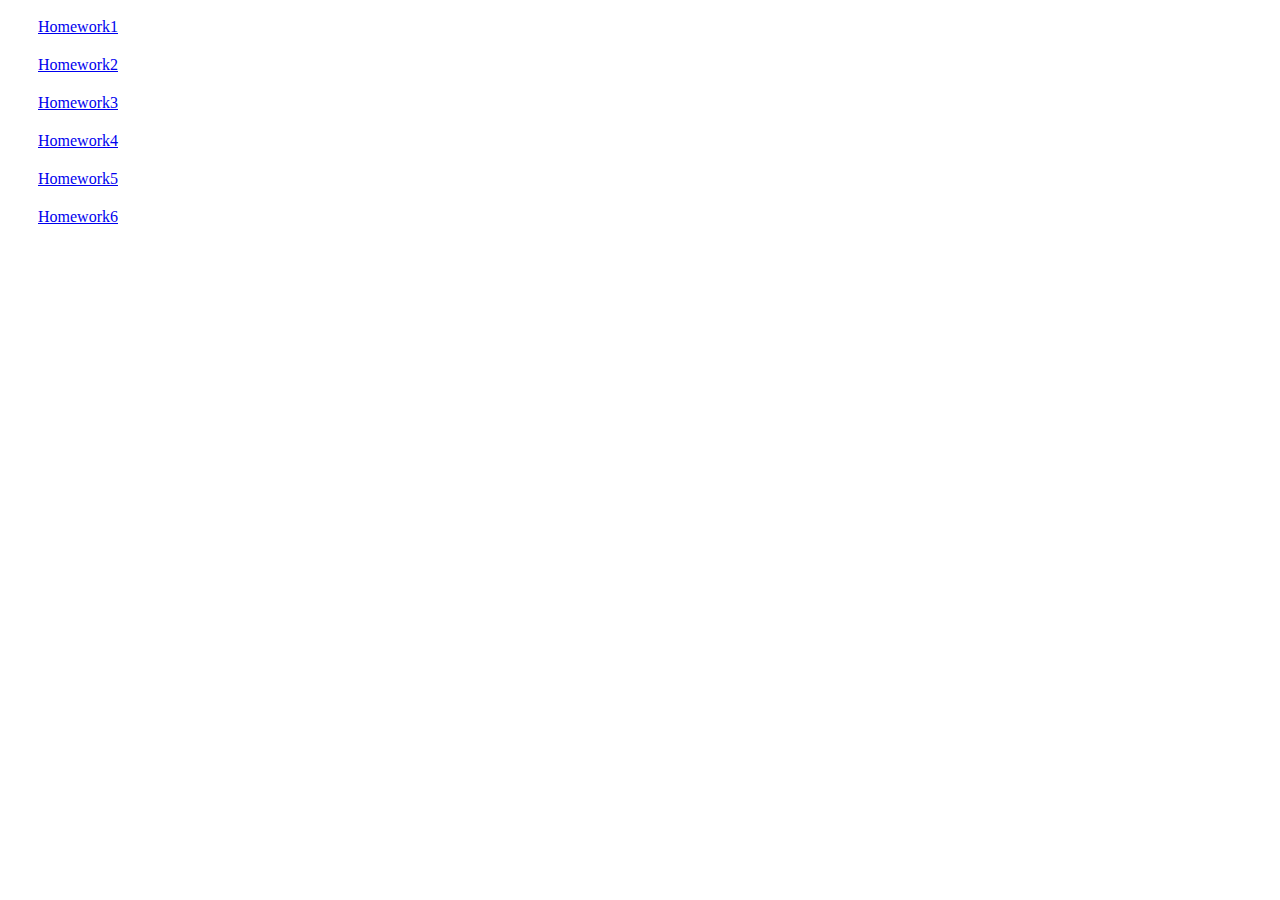
<file: index.html>
<!DOCTYPE html>
<html lang="en">

<head>
    <meta charset="UTF-8">
    <meta name="viewport" content="width=device-width, initial-scale=1.0">
    <title>My Homework</title>
    <style>
        .links {
            display: flex;
            flex-direction: column;
        }

        .links > a {
            margin: 10px 30px;
        }
    </style>
</head>

<body>
	<div class='links'>
    		<a href="./HW_1_21.08.23/index.html">Homework1</a>
    		<a href="./HW_2_24.08.23/index.html">Homework2</a>
    		<a href="./HW_3_28.08.23/index.html">Homework3</a>
    		<a href="./HW_4_31.08.23/index.html">Homework4</a>
    		<a href="./HW_5_04.09.23/index.html">Homework5</a>
    		<a href="./HW_6_07.09.23/index.html">Homework6</a>
	</div>
</body>
</html>
</file>
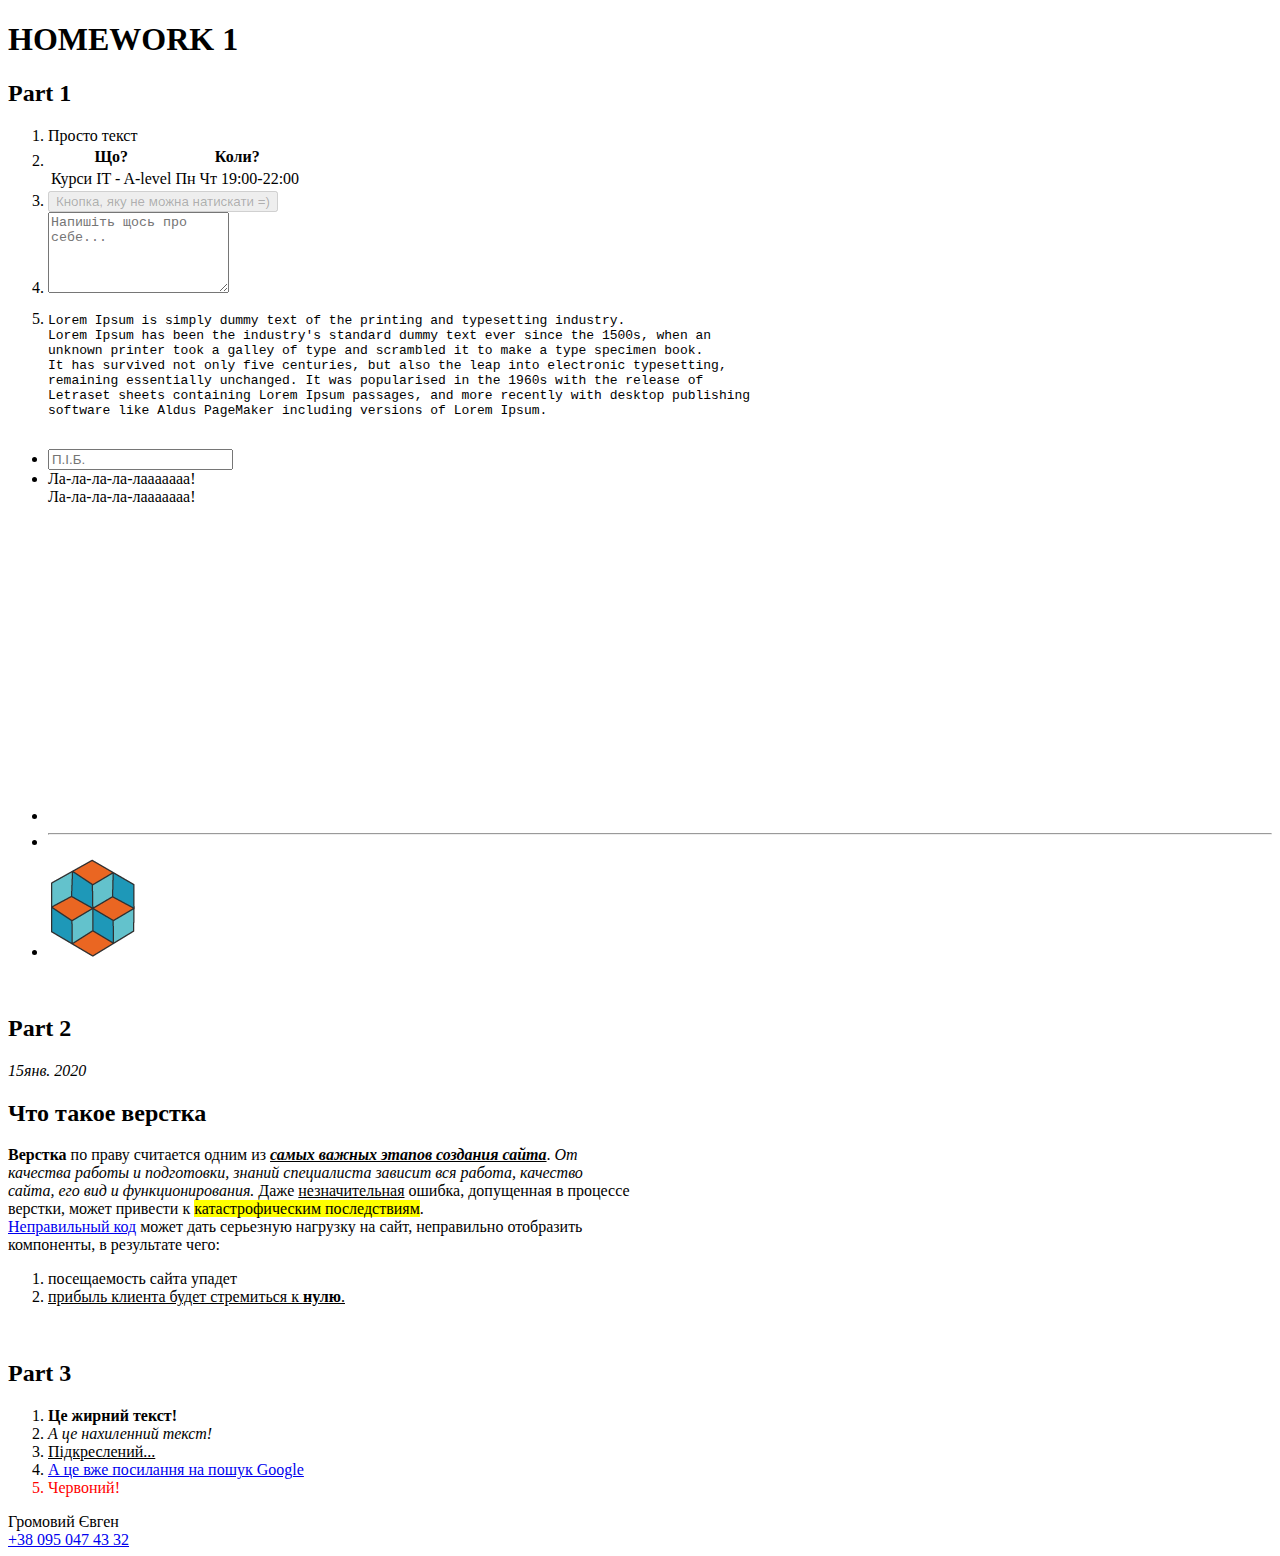
<file: HW_1_21.08.23/index.html>
<!DOCTYPE html>
<html lang="en">

<head>
    <meta charset="UTF-8">
    <meta name="viewport" content="width=device-width, initial-scale=1.0">
    <link rel="icon" href="fav-a-level.png">
    <title>A-level</title>
</head>

<body>
    <header>
        <h1>HOMEWORK 1</h1>
    </header>

    <main>
        <h2> Part 1</h2>

        <ol>
            <li>
                <span>Просто текст</span>
            </li>
            <li>
                <table>
                    <tr>
                        <th>Що?</th>
                        <th>Коли?</th>
                    </tr>
                    <tr>
                        <td>Курси IT - A-level</td>
                        <td>Пн Чт 19:00-22:00</td>
                    </tr>
                </table>
            </li>
            <li>
                <button disabled>Кнопка, яку не можна натискати =)</button>
            </li>
            <li>
                <textarea cols="20" rows="5" placeholder="Напишіть щось про себе..."></textarea>
            </li>
            <li>
                <pre>
Lorem Ipsum is simply dummy text of the printing and typesetting industry. 
Lorem Ipsum has been the industry's standard dummy text ever since the 1500s, when an 
unknown printer took a galley of type and scrambled it to make a type specimen book. 
It has survived not only five centuries, but also the leap into electronic typesetting, 
remaining essentially unchanged. It was popularised in the 1960s with the release of 
Letraset sheets containing Lorem Ipsum passages, and more recently with desktop publishing 
software like Aldus PageMaker including versions of Lorem Ipsum.
                </pre>
            </li>
        </ol>
        <ul>
            <li>
                <input type="text" id="name" size="20" placeholder="П.І.Б.">
            </li>
            <li>
                Ла-ла-ла-ла-лааааааа! 
                <br> 
                Ла-ла-ла-ла-лааааааа!
            </li>
            <li>
                <embed width="560" height="315" src="https://www.youtube.com/embed/jfKfPfyJRdk?si=doRi4hM0KovhwUSX" title="YouTube video player" frameborder="0" allow="accelerometer; autoplay; clipboard-write; encrypted-media; gyroscope; picture-in-picture; web-share" allowfullscreen>
            </li>
            <li>
                <hr>
            </li>
            <li>
                <img src="fav-a-level.png" alt="logo">
            </li>
        </ul>

        <br>

        <h2>Part 2</h2>
        <i><time datetime="2020-01-15">15янв. 2020</time></i>
        <br>

        <h2>Что такое верстка</h2>

        <p><b>Верстка</b> по праву считается одним из <i><b><u>самых важных этапов создания сайта</u></b></i>.
            <i>От <br>качества работы и подготовки, знаний специалиста зависит вся работа, качество <br>сайта, его вид и функционирования.</i>
            Даже <u>незначительная</u> ошибка, допущенная в процессе <br>верстки, может привести к 
            <mark>катастрофическим последствиям</mark>.<br>
            <a href="https://ru.wikipedia.org/wiki/%D0%9F%D1%80%D0%BE%D0%B3%D1%80%D0%B0%D0%BC%D0%BC%D0%BD%D0%B0%D1%8F_%D0%BE%D1%88%D0%B8%D0%B1%D0%BA%D0%B0">
            Неправильный код</a> может дать серьезную нагрузку на сайт, неправильно отобразить <br>компоненты, в результате чего:
        </p>
        <ol>
            <li>
                посещаемость сайта упадет
            </li>
            <li>
                <u>прибыль клиента будет стремиться к <b>нулю</b>.</u>
            </li>
        </ol>
        <br>

        <h2>Part 3</h2>

        <ol>
            <li><b>Це жирний текст!</b></li>
            <li><i>А це нахиленний текст!</i></li>
            <li><u>Підкреслений...</u></li>
            <li><a class="google-link" id="mainlink" href="https://www.google.com.ua/" target="_blank">А це вже
                    посилання на пошук Google</a></li>
            <li style="color: red;">Червоний!</li>
        </ol>


    </main>

    <footer>
        <span> Громовий Євген</span>
        <br>
        <a href="tel:+380950474332">+38 095 047 43 32</a>
    </footer>

</body>

</html>
</file>
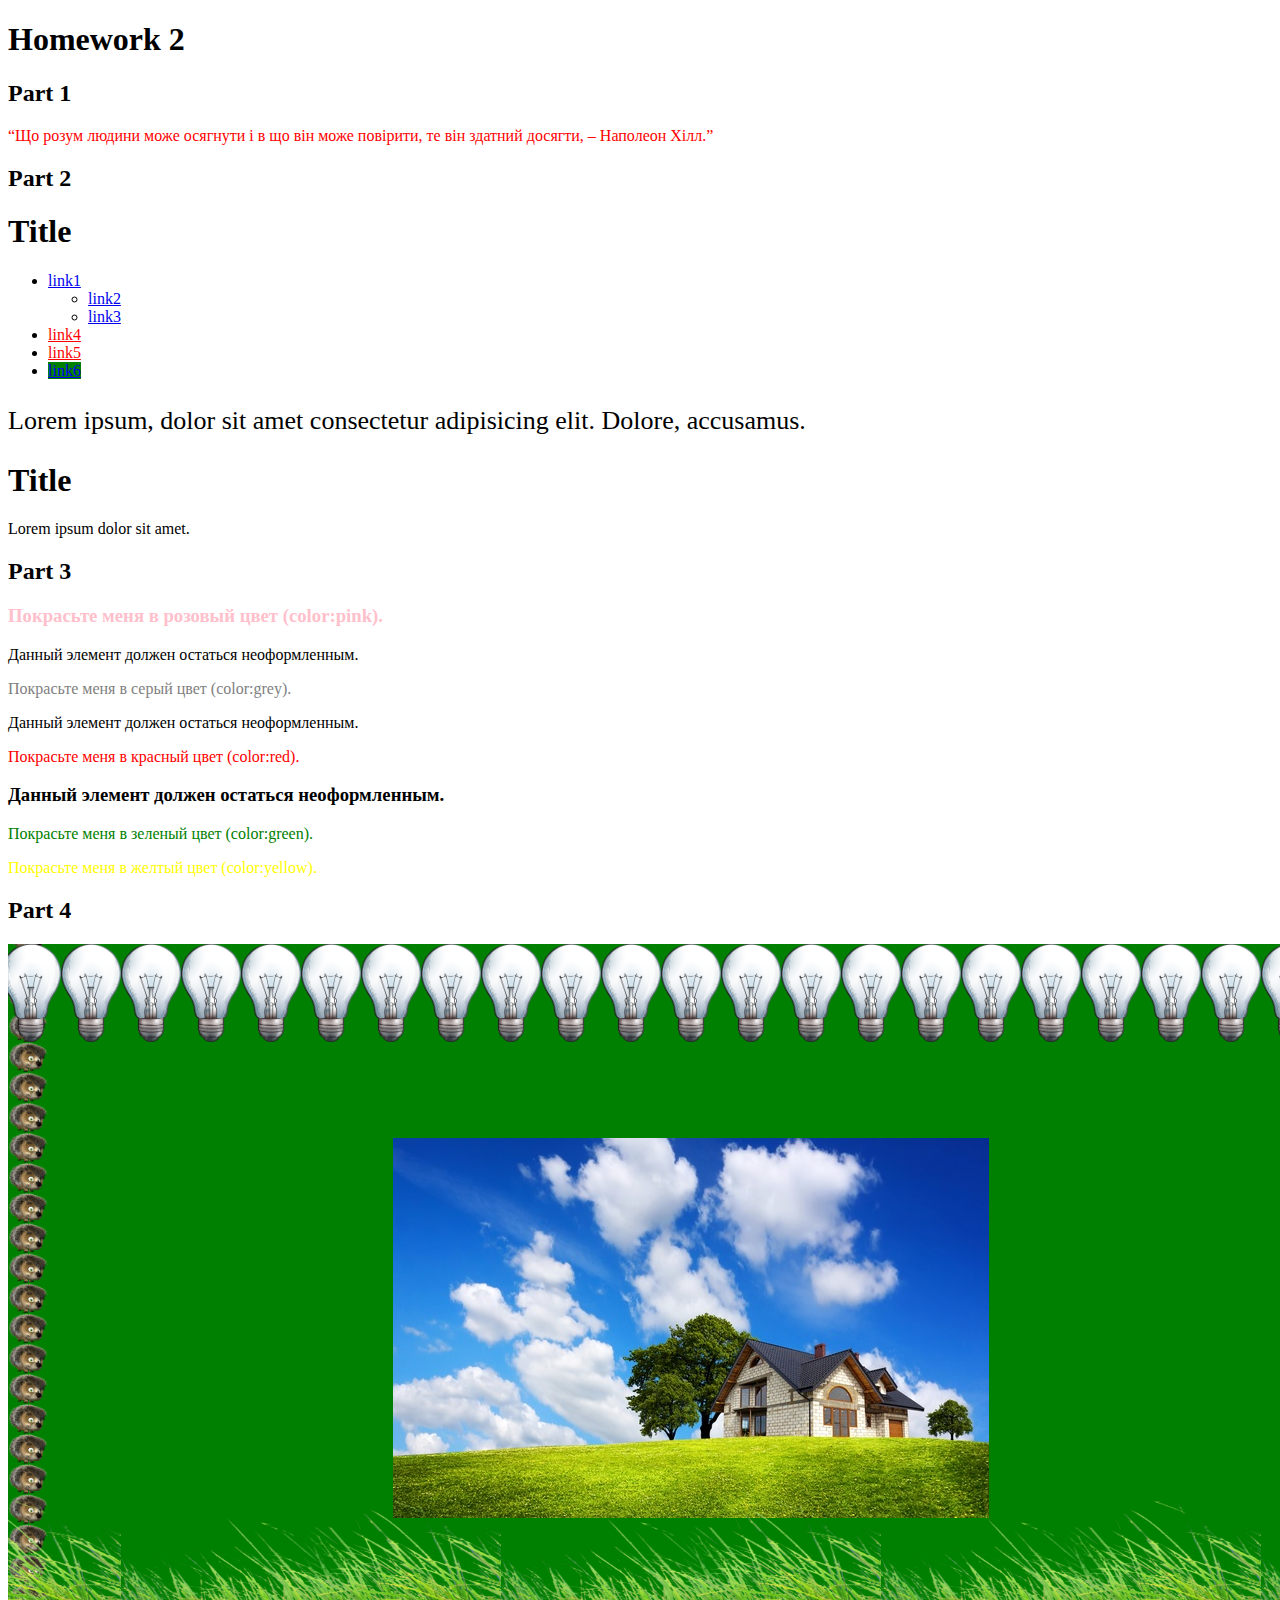
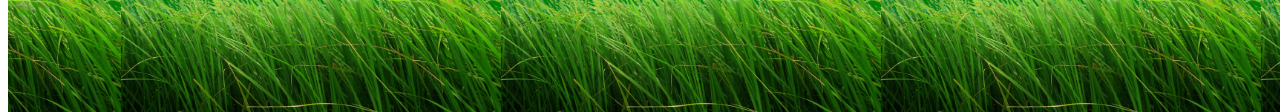
<file: HW_2_24.08.23/index.html>
<!DOCTYPE html>
<html lang="eu">

<head>
    <meta charset="UTF-8">
    <meta name="viewport" content="width=device-width, initial-scale=1.0">
    <link rel="icon" href="fav-a-level.png">
    <link rel="stylesheet" type="text/css" href="styles.css">
    <title>A-level HW2</title>
    <style>
        main q {
            color: blue
        }
    </style>
</head>

<body>
    <header>
        <h1>Homework 2</h1>
    </header>

    <main>
        <h2>Part 1</h2>
        <q style="color: red">Що розум людини може осягнути і в що він може повірити, те він здатний досягти, – Наполеон
            Хілл.</q>

        <h2>Part 2</h2>
        <div class="holder">
            <h1>Title</h1>
            <ul class="list">
                <li>
                    <a href="#">link1</a>
                    <ul>
                        <li><a href="#">link2</a></li>
                        <li><a href="#">link3</a></li>
                    </ul>
                </li>
                <li><a href="https://www.youtube.com/">link4</a></li>
                <li><a href="https://validator.w3.org/">link5</a></li>
                <li><a href="#">link6</a></li>
            </ul>
            <p>Lorem ipsum, dolor sit amet consectetur adipisicing elit. Dolore, accusamus.</p>
            <h1>Title</h1>
            <p>Lorem ipsum dolor sit amet.</p>
        </div>

        <h2>Part 3</h2>
        <div class="text-box">
            <h3>Покрасьте меня в розовый цвет (color:pink).</h3>
            <p>Данный элемент должен остаться неоформленным.</p>
            <p id='greycol'>Покрасьте меня в серый цвет (color:grey).</p>
            <div>Данный элемент должен остаться неоформленным.</div>
            <div><p>Покрасьте меня в красный цвет (color:red).</p></div>
            <h3>Данный элемент должен остаться неоформленным.</h3>
            <p>Покрасьте меня в зеленый цвет (color:green).</p>
            <p class='yellow'>Покрасьте меня в желтый цвет (color:yellow).</p>
        </div>

        <h2>Part 4</h2>
        <div class="bg-box"></div> 
    </main>

    <footer>

    </footer>
</body>

</html>
</file>
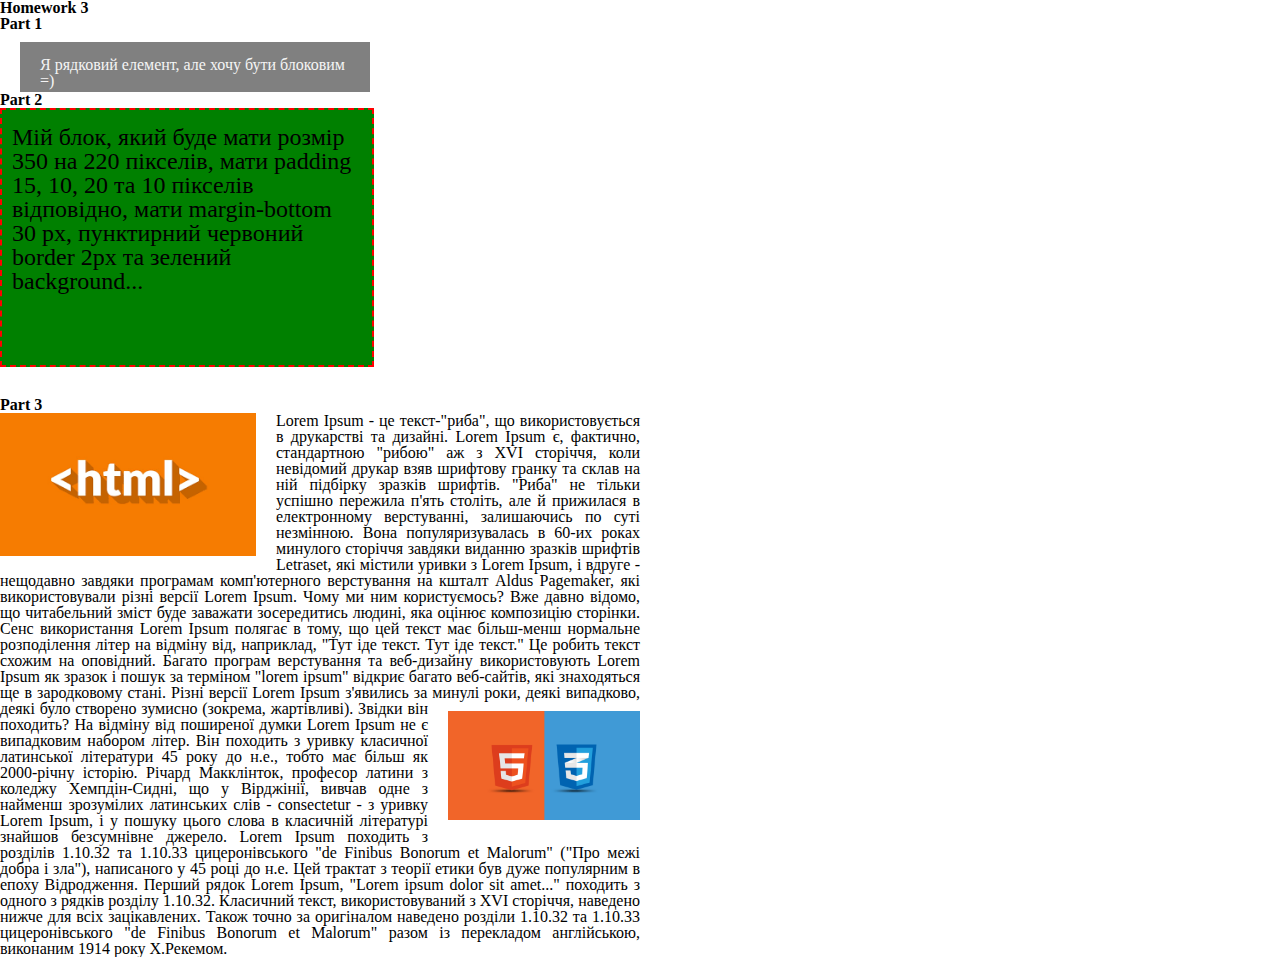
<file: HW_3_28.08.23/index.html>
<!DOCTYPE html>
<html lang="uk-UA">

<head>
    <link media="all" rel="stylesheet" type="text/css" href="reset.css">
    <link media='all' rel="stylesheet" type="text/css" href="styles.css">
    <link rel="icon" href="fav-a-level.png">
    <meta charset="UTF-8">
    <meta name="viewport" content="width=device-width, initial-scale=1.0">
    <title>Homework 3 A-level</title>
</head>

<body>
    <header>
        <h1 class="reset">Homework 3</h1>
    </header>

    <main>
        <h2 class="reset">Part 1</h2>
        <div class='elem_inline'>
            <span>Я рядковий елемент, але хочу бути блоковим =)</span>
        </div>

        <h2 class="reset">Part 2</h2>
        <div class="block1">
            <p>
                Мій блок, який буде мати розмір 350 на 220 пікселів,
                мати padding 15, 10, 20 та 10 пікселів відповідно,
                мати margin-bottom 30 px, пунктирний червоний border 2px
                та зелений background...
            </p>
        </div>

        <h2 class="reset">Part 3</h2>
        <div class="block2">
            <!-- <div class="left_img"> -->
            <img id="picture1" src="html.png" alt="html">
            <!-- </div> -->
            <div class="p">
                <span>
                    Lorem Ipsum - це текст-"риба", що використовується в друкарстві та дизайні.
                    Lorem Ipsum є, фактично, стандартною "рибою" аж з XVI сторіччя, коли невідомий
                    друкар взяв шрифтову гранку та склав на ній підбірку зразків шрифтів.
                    "Риба" не тільки успішно пережила п'ять століть, але й прижилася в електронному верстуванні,
                    залишаючись по суті незмінною. Вона популяризувалась в 60-их роках минулого сторіччя завдяки
                    виданню зразків шрифтів Letraset, які містили уривки з Lorem Ipsum, і вдруге - нещодавно
                    завдяки програмам комп'ютерного верстування на кшталт Aldus Pagemaker, які використовували
                    різні версії Lorem Ipsum.

                    Чому ми ним користуємось?
                    Вже давно відомо, що читабельний зміст буде заважати зосередитись людині, яка оцінює композицію
                    сторінки.
                    Сенс використання Lorem Ipsum полягає в тому, що цей текст має більш-менш нормальне розподілення
                    літер на
                    відміну від, наприклад, "Тут іде текст. Тут іде текст." Це робить текст схожим на оповідний.
                    Багато програм верстування та веб-дизайну використовують Lorem Ipsum як зразок і пошук
                    за терміном "lorem ipsum" відкриє багато веб-сайтів, які знаходяться ще в зародковому стані.
                    Різні версії Lorem Ipsum з'явились за минулі роки, деякі випадково, деякі було створено зумисно
                    (зокрема, жартівливі).
                </span>
                <!-- <div class="right_img"> -->
                <img id="picture2" src="html+css.png" alt="html+css">
                <!-- </div> -->
                <span>
                    Звідки він походить?
                    На відміну від поширеної думки Lorem Ipsum не є випадковим набором літер. Він походить з уривку
                    класичної латинської літератури 45 року до н.е., тобто має більш як 2000-річну історію. Річард
                    Макклінток, професор латини з коледжу Хемпдін-Сидні, що у Вірджінії, вивчав одне з найменш
                    зрозумілих латинських слів - consectetur - з уривку Lorem Ipsum, і у пошуку цього слова в класичній
                    літературі знайшов безсумнівне джерело. Lorem Ipsum походить з розділів 1.10.32 та 1.10.33
                    цицеронівського "de Finibus Bonorum et Malorum" ("Про межі добра і зла"), написаного у 45 році до
                    н.е. Цей трактат з теорії етики був дуже популярним в епоху Відродження. Перший рядок Lorem Ipsum,
                    "Lorem ipsum dolor sit amet..." походить з одного з рядків розділу 1.10.32.

                    Класичний текст, використовуваний з XVI сторіччя, наведено нижче для всіх зацікавлених. Також точно
                    за оригіналом наведено розділи 1.10.32 та 1.10.33 цицеронівського "de Finibus Bonorum et Malorum"
                    разом із перекладом англійською, виконаним 1914 року Х.Рекемом.
                </span>
            </div>
        </div>

    </main>

    <footer>

    </footer>
</body>

</html>
</file>
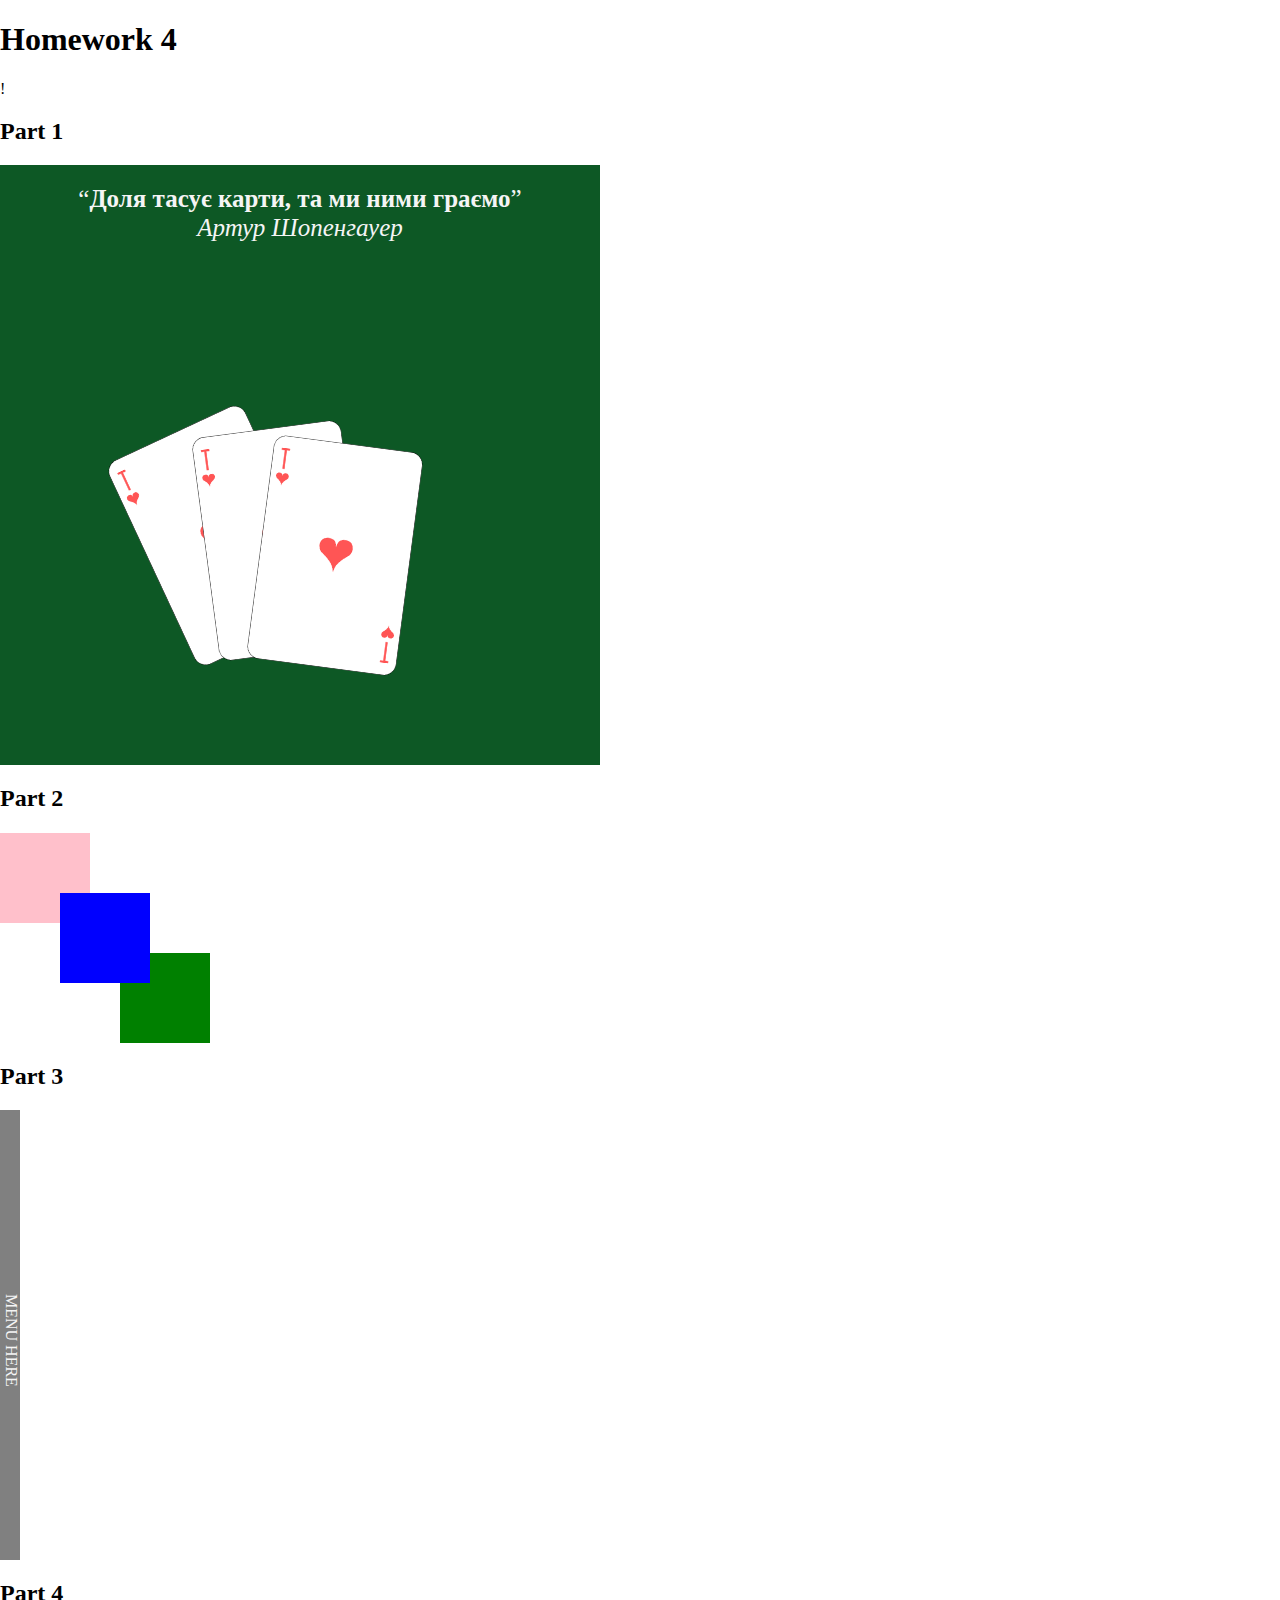
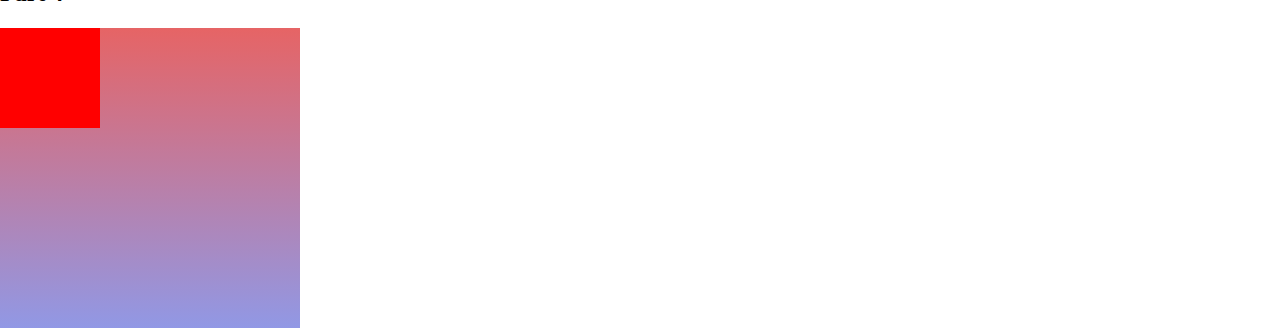
<file: HW_4_31.08.23/index.html>
<!DOCTYPE html>
<html lang="en">

<head>
    <link media="all" rel="stylesheet" type="text/css" href="normalize.css">
    <link rel="stylesheet" type="text/css" href="styles.css">
    <meta charset="UTF-8">
    <meta name="viewport" content="width=device-width, initial-scale=1.0">
    <title>Homework 4 A-level</title>
</head>

<body>
    <header>
        <h1>Homework 4</h1>
    </header>
!
    <main>
        <h2>Part 1</h2>
        <div class="card_container">
            <div id="quote">
                <q><b>Доля тасує карти, та ми ними граємо</b></q>
            </div>
            <div>
                <span><i>Артур Шопенгауер</i></span>
            </div>
            <div class="cards">
                <img id="card1" src="card01.png" alt="card1">
                <img id="card2" src="card01.png" alt="card2">
                <img id="card3" src="card01.png" alt="card3">
            </div>
        </div>

        <h2>Part 2</h2>
        <div class="container">
            <div class='shapes' id="elem1"></div>
            <div class='shapes' id="elem2"></div>
            <div class='shapes' id="elem3"></div>
        </div>

        <h2>Part 3</h2>
        <!-- <div class="short-menu"><span>Menu here</span></div> -->
        <div class="menu">
            <ul class="list">
                <li><a href="#">Home</a></li>
                <li><a href="#">Contacts</a></li>
                <li><a href="#">Our team</a></li>
                <li><a href="#">About</a></li>
                <li><a href="#">News</a></li>
            </ul>
            <span id="menu-here">Menu here</span>
        </div>

        <h2>Part 4</h2>
        <div class="area">
            <div id="cube"></div>
        </div>
    </main>

    <footer></footer>
</body>

</html>
</file>
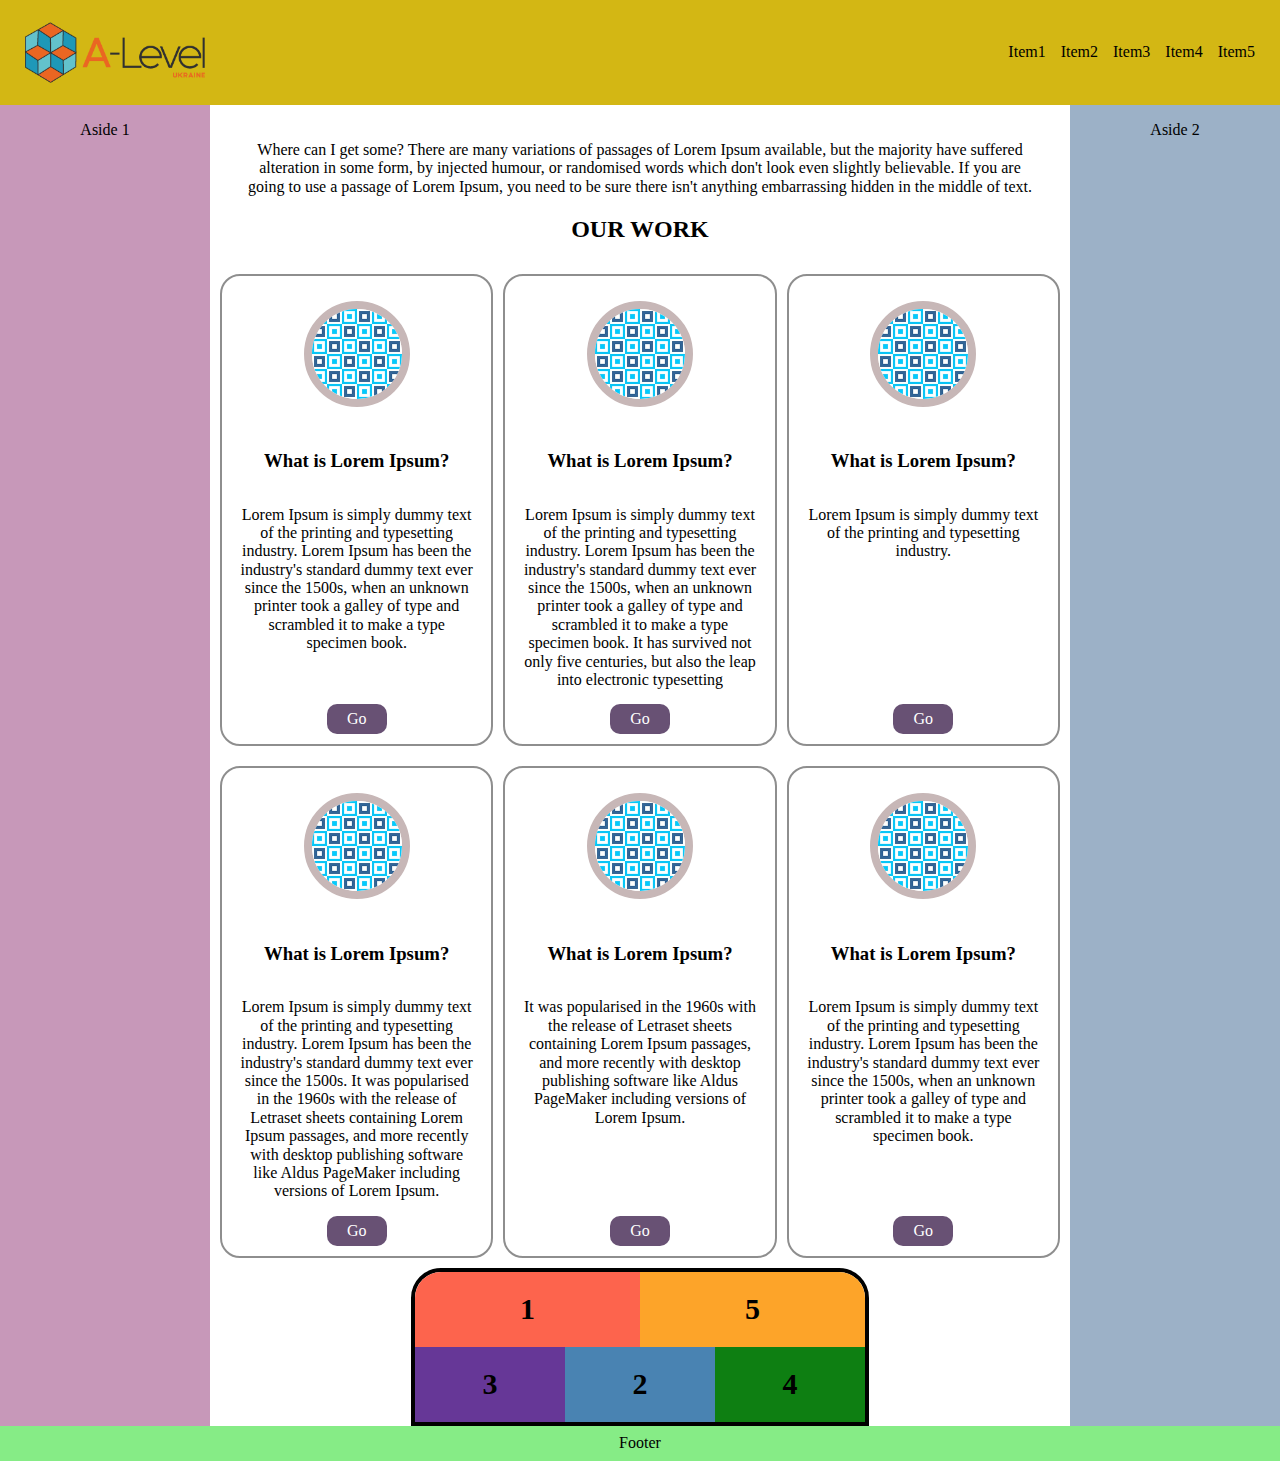
<file: HW_5_04.09.23/index.html>
<!DOCTYPE html>
<html lang="en">

<head>
    <link media="all" rel="stylesheet" type="text/css" href="normalize.css">
    <link rel="stylesheet" type="text/css" href="styles.css">
    <meta charset="UTF-8">
    <meta name="viewport" content="width=device-width, initial-scale=1.0">
    <title>A-level Homework 5</title>
</head>

<body>
    <header>
        <img id="logo" src="a-level-ukraine-logo.png" alt="">
        <nav>
            <ul class="navigation">
                <li>Item1</li>
                <li>Item2</li>
                <li>Item3</li>
                <li>Item4</li>
                <li>Item5</li>
            </ul>
        </nav>
    </header>

    <main>
        <section>
            <article id="article">
                <p>
                    Where can I get some?
                    There are many variations of passages of Lorem Ipsum available,
                    but the majority have suffered alteration in some form, by injected humour,
                    or randomised words which don't look even slightly believable.
                    If you are going to use a passage of Lorem Ipsum, you need to be sure there
                    isn't anything embarrassing hidden in the middle of text.
                </p>
                <h2>Our work</h2>
            </article>
            <ul class="text-cards">
                <li class="card">
                    <img class="image_cards" src="square.jpg" alt="">
                    <h3>What is Lorem Ipsum?</h3>
                    <p>
                        Lorem Ipsum is simply dummy text of the printing and typesetting industry. Lorem Ipsum has been
                        the industry's standard dummy text ever since the 1500s, when an unknown printer took a galley
                        of type and scrambled it to make a type specimen book. 
                    </p>
                    <a class="btn" href="#">Go</a>
                </li>
                <li class="card">
                    <img class="image_cards" src="square.jpg" alt="">
                    <h3>What is Lorem Ipsum?</h3>
                    <p>
                        Lorem Ipsum is simply dummy text of the printing and typesetting industry. Lorem Ipsum has been
                        the industry's standard dummy text ever since the 1500s, when an unknown printer took a galley
                        of type and scrambled it to make a type specimen book. It has survived not only five centuries,
                        but also the leap into electronic typesetting</p>
                    <a class="btn" href="#">Go</a>
                </li>
                <li class="card">
                    <img class="image_cards" src="square.jpg" alt="">
                    <h3>What is Lorem Ipsum?</h3>
                    <p>
                        Lorem Ipsum is simply dummy text of the printing and typesetting industry.
                    </p>
                    <a class="btn" href="#">Go</a>
                </li>
                <li class="card">
                    <img class="image_cards" src="square.jpg" alt="">
                    <h3>What is Lorem Ipsum?</h3>
                    <p>
                        Lorem Ipsum is simply dummy text of the printing and typesetting industry. Lorem Ipsum has been
                        the industry's standard dummy text ever since the 1500s. It was popularised in the 1960s with
                        the release of Letraset sheets containing Lorem Ipsum passages, and more recently with desktop
                        publishing software like Aldus PageMaker including versions of Lorem Ipsum.
                    </p>
                    <a class="btn" href="#">Go</a>
                </li>
                <li class="card">
                    <img class="image_cards" src="square.jpg" alt="">
                    <h3>What is Lorem Ipsum?</h3>
                    <p>
                        It was popularised in the 1960s with the release of Letraset sheets containing Lorem Ipsum
                        passages, and more recently with desktop publishing software like Aldus PageMaker including
                        versions of Lorem Ipsum.
                    </p>
                    <a class="btn" href="#">Go</a>
                </li>
                <li class="card">
                    <img class="image_cards" src="square.jpg" alt="">
                    <h3>What is Lorem Ipsum?</h3>
                    <p>
                        Lorem Ipsum is simply dummy text of the printing and typesetting industry. Lorem Ipsum has been
                        the industry's standard dummy text ever since the 1500s, when an unknown printer took a galley
                        of type and scrambled it to make a type specimen book.
                    </p>
                    <!-- <button class="btn"><a href="#">Go</a></button> -->
                    <a class="btn" href="#">Go</a>
                </li>
            </ul>
            <div class="holder">
                <div class="item">1</div>
                <div class="item">2</div>
                <div class="item">3</div>
                <div class="item">4</div>
                <div class="item">5</div>
            </div>
        </section>
        <aside id="aside1">
            <p>Aside 1</p>
        </aside>
        <aside id="aside2">
            <p>Aside 2</p>
        </aside>

    </main>

    <footer>
        <span>Footer</span>
    </footer>
</body>

</html>
</file>
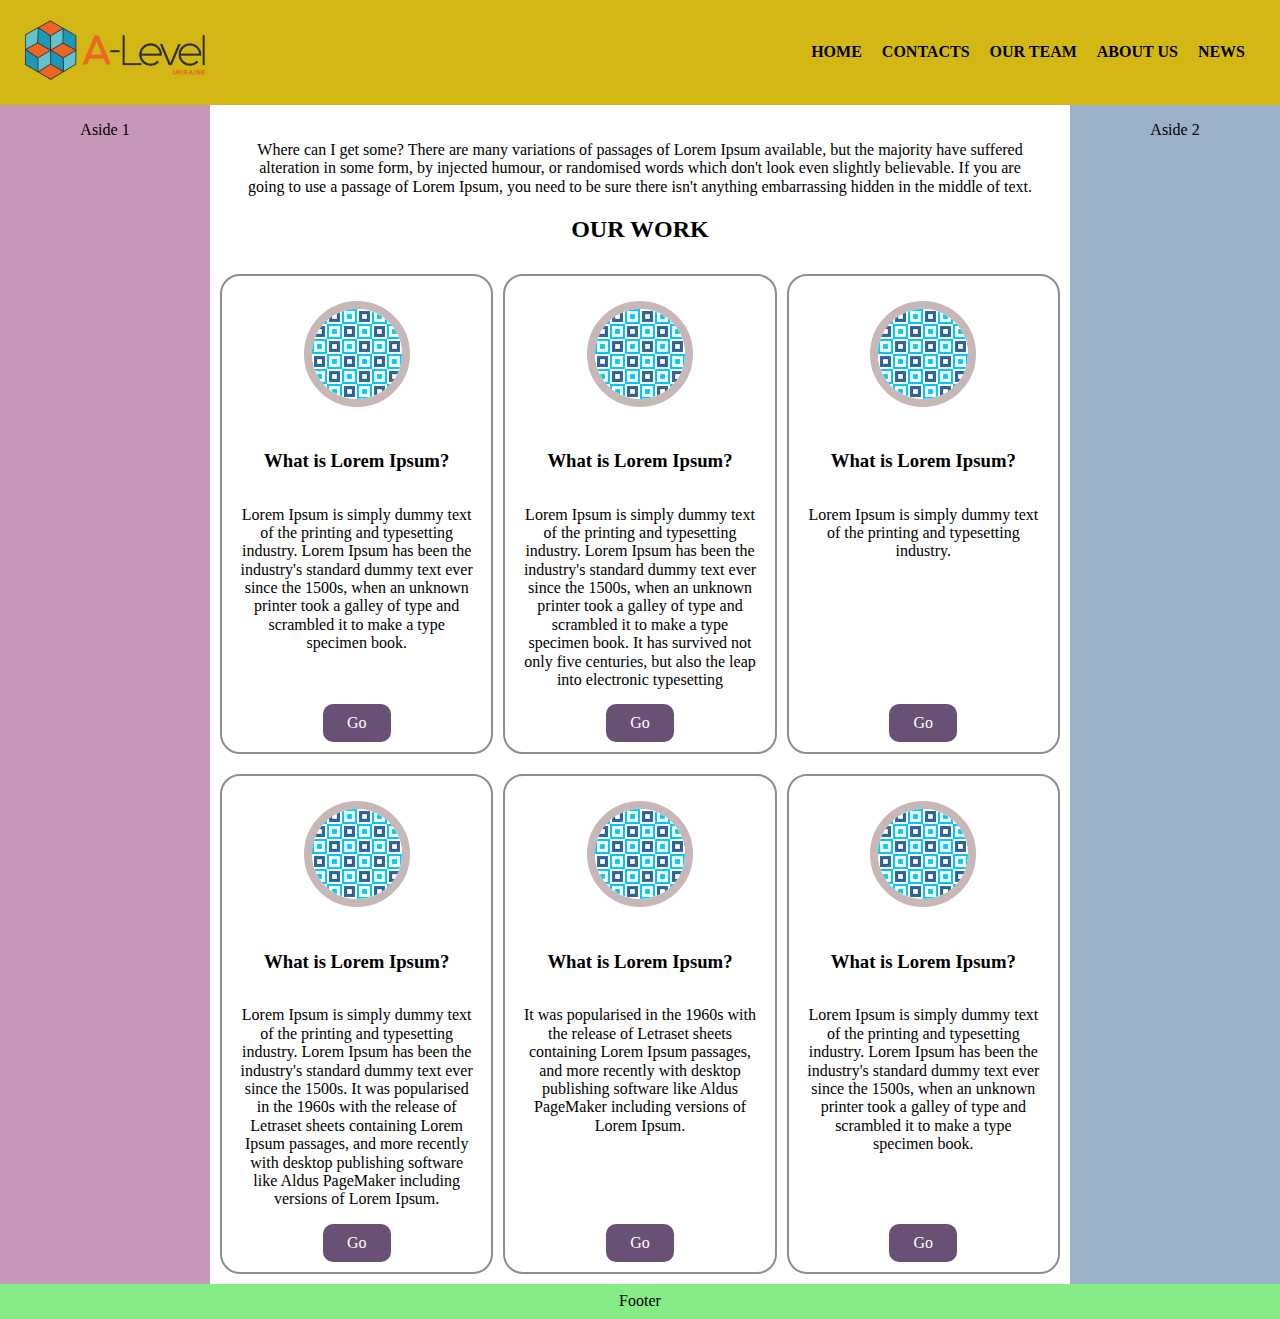
<file: HW_6_07.09.23/index.html>
<!DOCTYPE html>
<html lang="en">

<head>
    <link media="all" rel="stylesheet" type="text/css" href="normalize.css">
    <link rel="stylesheet" type="text/css" href="styles.css">
    <!-- <link rel="stylesheet" type="text/css" href="styles-mobile.css"> -->
    <meta charset="UTF-8">
    <meta name="viewport" content="width=device-width, initial-scale=1.0">
    <title>A-level Homework 6</title>
</head>

<body>
    <header>
        <a href="#"><img id="logo" src="a-level-ukraine-logo.png" alt=""></a>
        <nav class="main-nav">
            <input id="menu-toggle" type="checkbox">
            <label class="menu-btn" for="menu-toggle">
                <span></span>
            </label>
            <ul class="menu-box">
                <li class="menu-item"><a href="#">Home</a></li>
                <li class="menu-item"><a href="#">Contacts</a></li>
                <li class="menu-item"><a href="#">Our team</a></li>
                <li class="menu-item"><a href="#">About us</a></li>
                <li class="menu-item"><a href="#">News</a></li>
            </ul>

            <ul class="navigation">
                <li class="menu-nav"><a href="#">Home</a></li>
                <li class="menu-nav"><a href="#">Contacts</a></li>
                <li class="menu-nav"><a href="#">Our team</a></li>
                <li class="menu-nav"><a href="#">About us</a></li>
                <li class="menu-nav"><a href="#">News</a></li>
            </ul>
        </nav>
    </header>

    <main>
        <section>
            <article id="article">
                <p>
                    Where can I get some?
                    There are many variations of passages of Lorem Ipsum available,
                    but the majority have suffered alteration in some form, by injected humour,
                    or randomised words which don't look even slightly believable.
                    If you are going to use a passage of Lorem Ipsum, you need to be sure there
                    isn't anything embarrassing hidden in the middle of text.
                </p>
                <h2>Our work</h2>
            </article>
            <ul class="text-cards">
                <li class="card">
                    <img class="image_cards" src="square.jpg" alt="">
                    <h3>What is Lorem Ipsum?</h3>
                    <p>
                        Lorem Ipsum is simply dummy text of the printing and typesetting industry. Lorem Ipsum has been
                        the industry's standard dummy text ever since the 1500s, when an unknown printer took a galley
                        of type and scrambled it to make a type specimen book. 
                    </p>
                    <a class="btn" href="#">Go</a>
                </li>
                <li class="card">
                    <img class="image_cards" src="square.jpg" alt="">
                    <h3>What is Lorem Ipsum?</h3>
                    <p>
                        Lorem Ipsum is simply dummy text of the printing and typesetting industry. Lorem Ipsum has been
                        the industry's standard dummy text ever since the 1500s, when an unknown printer took a galley
                        of type and scrambled it to make a type specimen book. It has survived not only five centuries,
                        but also the leap into electronic typesetting</p>
                    <a class="btn" href="#">Go</a>
                </li>
                <li class="card">
                    <img class="image_cards" src="square.jpg" alt="">
                    <h3>What is Lorem Ipsum?</h3>
                    <p>
                        Lorem Ipsum is simply dummy text of the printing and typesetting industry.
                    </p>
                    <a class="btn" href="#">Go</a>
                </li>
                <li class="card">
                    <img class="image_cards" src="square.jpg" alt="">
                    <h3>What is Lorem Ipsum?</h3>
                    <p>
                        Lorem Ipsum is simply dummy text of the printing and typesetting industry. Lorem Ipsum has been
                        the industry's standard dummy text ever since the 1500s. It was popularised in the 1960s with
                        the release of Letraset sheets containing Lorem Ipsum passages, and more recently with desktop
                        publishing software like Aldus PageMaker including versions of Lorem Ipsum.
                    </p>
                    <a class="btn" href="#">Go</a>
                </li>
                <li class="card">
                    <img class="image_cards" src="square.jpg" alt="">
                    <h3>What is Lorem Ipsum?</h3>
                    <p>
                        It was popularised in the 1960s with the release of Letraset sheets containing Lorem Ipsum
                        passages, and more recently with desktop publishing software like Aldus PageMaker including
                        versions of Lorem Ipsum.
                    </p>
                    <a class="btn" href="#">Go</a>
                </li>
                <li class="card">
                    <img class="image_cards" src="square.jpg" alt="">
                    <h3>What is Lorem Ipsum?</h3>
                    <p>
                        Lorem Ipsum is simply dummy text of the printing and typesetting industry. Lorem Ipsum has been
                        the industry's standard dummy text ever since the 1500s, when an unknown printer took a galley
                        of type and scrambled it to make a type specimen book.
                    </p>
                    <!-- <button class="btn"><a href="#">Go</a></button> -->
                    <a class="btn" href="#">Go</a>
                </li>
            </ul>
            <div class="holder">
                <div class="item">1</div>
                <div class="item">2</div>
                <div class="item">3</div>
                <div class="item">4</div>
                <div class="item">5</div>
            </div>
        </section>
        <aside id="aside1">
            <p>Aside 1</p>
        </aside>
        <aside id="aside2">
            <p>Aside 2</p>
        </aside>

    </main>

    <footer>
        <span>Footer</span>
    </footer>
</body>

</html>
</file>
<file: HW_2_24.08.23/styles.css>
/* Part 1 */
main q {
    color: green;
}

/* Part 2 */
.list a[href^='https://'] {
    color: red;
}

.list > li:last-child a{
    background-color: green;   
}

.holder ul + p {   
    font-size: 26px;
}
/* або .list + p */

/* Part 3 */
.text-box h3:first-child {
    color: pink;
}

#greycol {
    color: grey;
}

.text-box div > p {
    color: red;
}

.text-box p:nth-last-child(2) {
    color: green;
}

.yellow {
    color: yellow;
}

/* Part 4*/
/* .bg-box {
    width: 1366px;
    height:768px;
    position: relative;
    background-color: green;
}

.bg-box::before {
    content: '';
    position:absolute;
    background-image: url('house.jpg'), url('eh.png'), url('donut.png');
    width: 100%;
    height: 100%;
    background-repeat: no-repeat, repeat-y, repeat-y;
    background-position: 50% 50%, left, right;
    background-size: auto, 40px, 40px;
}

.bg-box::after {
    content: "";
    position: absolute;
    background-image: url('lamp.png'), url('grass2.png');
    background-position: top, bottom;
    background-size: 60px, 380px;
    width: 100%;
    height: 100%;
    background-repeat:repeat-x;
} */

.bg-box {
    width: 1366px;
    height:768px;
    position: absolute;
    background-color: green;
    /* width: 100%;
    height: 100%; */
    background-image: url('lamp.png'), url('grass2.png'), url('house.jpg'), url('eh.png'), url('donut.png');
    background-repeat: repeat-x, repeat-x, no-repeat, repeat-y, repeat-y;
    background-position: top, bottom, center, left, right;
    background-size: 60px, 380px, auto, 40px, 40px;
}
</file>
<file: HW_3_28.08.23/styles.css>
h1,
h2 {
    font-weight: 700;
} 

/*Part 1*/
.elem_inline span {
    display: block;
    width: 350px;
    height: 50px;
    margin: 10px 20px 0;
    padding: 15px 20px;
    background: grey;
    color: whitesmoke;
    box-sizing: border-box;
}

/*Part 2*/
.block1 p {
    width: 350px;
    height: 220px;
    font-size: x-large;
    padding: 15px 10px 20px;
    margin-bottom: 30px;
    border: 2px dashed red;
    background: green;
}

/*Part 3*/
.block2 {
    width: 50%;
}

.p {
    text-align:justify;
}

#picture1 {
    float: left;
    margin: 0 20px 5px 0;
    width: 40%;
}

#picture2 {
    float:right;
    margin: 10px 0 10px 20px;
    width: 30%;
}

/* .left_img {
    float: left;
    margin: 0 20px 5px 0;
    width: 40%;
} */

/* .right_img {
    float:right;
    margin: 10px 0 10px 20px;
    width: 30%;
} */

/* 
#picture1, 
#picture2 {
    width: 100%;
} */
</file>
<file: HW_4_31.08.23/styles.css>
/* Part 1 */
.card_container {
    width: 600px;
    height: 600px;
    background-color: #0d5825;
    font-size: 25px;
    color: whitesmoke;
    text-align: center;
}

.card_container #quote {
    display: block;
    padding-top: 20px;
    position: relative;
}

.cards {
    height: 250px;
    position: relative;
    top: 200px;
}

.cards img {
    /* background-image: url('card01.png'); */
    width: 150px;
    background-color: transparent;
}

#card1 {
    position: absolute;
    left: 190px;
    transform: translate(-45px, -20px) rotate(-25deg);
    transition: 0.1s linear;
}

#card1:hover {
    bottom: 50px;
    transform: translate(-45px, -40px) rotate(-25deg);
}

#card2 {
    position: relative;
    transform: translate(-20px, -15px) rotate(-7.5deg);
    transition: 0.1s linear;
}

#card2:hover {
    transform: translate(-20px, -40px) rotate(-7.5deg);
}

#card3 {
    position: absolute;
    right: 190px;
    transform: rotate(7.5deg);
    transition: 0.1s linear;
}

#card3:hover {
    transform: translateY(-30px) rotate(7.5deg);
}


/* Part 2 */
.container {
    width: 210px;
    height: 210px;
    /* width: 200px;
    height: 200px; */
    position: relative;
    /* z-index: 20; */
}

.shapes {
    /* width: 100px;
    height: 100px; */
    width: 90px;
    height: 90px;
}

#elem1 {
    position: absolute;
    background-color: pink;
    z-index: 1;
}

#elem2 {
    position: absolute;
    top: 60px;
    left: 60px;
    background-color: blue;
    z-index: 2;
}

#elem3 {
    position: absolute;
    background-color: green;
    top: 120px;
    left: 120px;
    z-index: 1;
}

/* Part 3 */
/* .short-menu {
    display: none;
    background-color: grey;
    height: 450px;
    text-align: center;
    text-transform: uppercase;
    color: whitesmoke;
    writing-mode: vertical-lr;
    transition: width 2s linear 1s;
} */

.menu {
    position: relative;
    left: -280px;
    background-color: grey;
    height: 450px;
    width: 300px;
    padding: 20px 0 0 10px;
    box-sizing: border-box;
    color: whitesmoke;
    transition: all 1s ease-in;
}

.menu #menu-here {
    float: right;
    text-align: center;
    text-transform: uppercase;
    color: whitesmoke;
    writing-mode: vertical-lr;
    opacity: 1;
    transition: all 0.5s ease-in;
}

ul {
    list-style-type: none;
}

.list li::before {
    content: '';
    position: relative;
    display: inline-block;
    width: 10px;
    height: 10px;
    background-color: goldenrod;
    border: 1px solid black;
    margin-right: 20px;
    transform: rotate(45deg);
}

.list li {
    margin: 10px 0;
}

.list li a {
    text-transform: uppercase;
    font-weight: bold;
    text-decoration: none;
    color: white;
    cursor: pointer;
}

.list li a:hover {
    color: goldenrod;
    transition: 0.25s linear;
}

.menu:hover {
    left: 0;
}

.menu:hover #menu-here {
    opacity: 0;
}

/* Part 4 */
.area {
    width: 300px;
    height: 300px;
    background-image: linear-gradient(180deg, #e66465, #9198e5);
    position: relative;
}

#cube {
    width: 100px;
    height: 100px;
    background: red;
    position: absolute;
}

@keyframes movingAround {
    0% {top:0px; left:0px; background-color: red;}
    25% {top:66.6%; left:0px; background-color: blue;}
    50% {top: 66.6%; left: 66.6%; background-color: green;}
    75% {top:0px; left:66.6%; background-color: yellow;}
    100% {top: 0%; left: 0%; background-color: red;}
}

#cube {
    animation: movingAround 4s infinite normal;
}
</file>
<file: HW_5_04.09.23/styles.css>
/*Part 1*/
body {
    display: flex;
    flex-direction: column;
    min-height: 100vh;
}

header {
    background-color: #d3b714;
    height: 105px;
    display: flex;
    justify-content: space-between;
    align-items: center;
    padding: 0 25px;
}

header #logo {
    width: 180px;
}

nav .navigation {
    list-style-type: none;
    display: flex;
    justify-content: flex-end;
}

.navigation li {
    padding-left: 15px;
}

.navigation li:first-child {
    padding-left: 0;
}

main {
    display: flex;
    flex-grow: 1;
}
section {
    display: flex;
    flex-direction: column;
    flex-grow: 1;
}

article {
    text-align: center;
    padding: 20px 30px 0;
}

aside {
    display: flex;
    flex-basis: 210px;
    flex-shrink: 0;
    justify-content: center;
}
#aside1 {
    background-color: #c798b9;
    order: -1;
}
#aside2 {
    background-color: #9cb1c7;
}

footer {
    background-color: #86ec86;
    height: 35px;
    display: flex;
    justify-content: center;
    align-items: center;
}

/*Part 2*/
section h2 {
    text-align: center;
    text-transform: uppercase;
}

section .text-cards {
    display: flex;
    justify-content: space-evenly;
    flex-wrap: wrap;
    padding: 0 5px;
    margin: 0;
}
/*
.text-cards .card {
    width: 300px;
    height: 400px;
    border: 2px solid #8e8e8e;
    border-radius: 20px;
    margin-bottom: 20px;
    overflow: hidden;
    text-align: center;
    position: relative;
    transition: all 1s ease-out;
} */
.text-cards .card {
    display: flex;
    flex-direction: column;
    justify-content: space-around;
    align-items: center;
    border: 2px solid #8e8e8e;
    border-radius: 20px;
    /* flex-basis: 330px;
    flex-grow: 1; */
    margin: 10px 5px;
    transition: all 1s ease-out;
    min-width: 200px;
    width: calc(100%/3 - 10px);
    box-sizing: border-box;
}

.card p {
    flex-grow:1;
    text-align: center;
    margin: 15px;
}

.text-cards .image_cards {
    height: 90px;
    border: 8px solid #c7b7b7;
    border-radius: 50%;
    position: relative;
    margin: 25px 0;
    transition: all 1s ease-out;
}

.btn {
    width: 60px;
    height: 30px;
    border: none;
    border-radius: 10px;
    display: block;
    margin: 0 auto 10px;
    background: #685174;
    color: white;
    text-decoration: none;
    text-align: center;
    line-height: 30px;
    transition: all 0.5s ease-in-out;
}

/* :hover для карток*/
.card:nth-child(odd):hover {
    transform: scale(1.1);
    border-radius: 40px;
    border: 4px solid black;
    background-color: #685174;
    color: whitesmoke;
}
.card:nth-child(even):hover {
    transform: scale(1.1);
    border-radius: 40px;
    border: 4px solid black;
    background-color: #9cb1c7;
}
.card:hover .image_cards:hover{
    border-radius: 15px;
    border: 10px solid goldenrod;
    transform: rotateZ(90deg);
}

.card:hover .btn {
    border: 4px solid white;
}
.card:hover .btn:hover{
    background-color: goldenrod;
    transform: scale(1.5);
    bottom: 15px;
}

/*Part 3*/
.holder {
    display: flex;
    align-self: center;
    width: 450px;
    height: 150px;
    flex-wrap: wrap;
    border: 4px solid black;
    border-radius: 30px 30px 0 0;
    overflow: hidden;
}

.holder > .item {
    display: flex;
    justify-content: center;
    align-items: center;
    font-weight: bold;
    font-size: 30px;
    box-sizing: border-box;
}

.holder > .item:first-child {
    background-color: #fd644d;
    width: 50%;
}
.holder > .item:nth-child(2) {
    background-color: #4983b2;
    order: 2;
    flex-grow :1;
}
.holder > .item:nth-child(3) {
    background-color: #663797;
    order: 1;
    flex-grow :1;
}
.holder > .item:nth-child(4) {
    background-color: #0e7f12;
    order: 3;
    flex-grow :1;
}
.holder > .item:last-child {
    background-color: #fda429;
    width:50%;
}
</file>
<file: HW_6_07.09.23/styles.css>
/*Part 1*/
html, body {
    overflow-x: hidden;
}

/* header, main, footer {
    width: 100%;
} */

body {
    display: flex;
    flex-direction: column;
    min-height: 100vh;
    min-width: 320px;
}

header {
    background-color: #d3b714;
    height: 105px;
    display: flex;
    justify-content: space-between;
    align-items: center;
    padding: 0 25px;

}

header #logo {
    width: 180px;
}

nav .navigation {
    list-style-type: none;
    display: flex;
    justify-content: flex-end;
}

nav .navigation {
    list-style-type: none;
    display: flex;
    justify-content: flex-end;
}

.navigation li {
    padding: 20px 10px;
    border-radius: 10px;
    transition: background 0.25s linear;
}

/* .navigation li:first-child {
    padding-left: 0;
} */

main {
    display: flex;
    flex-grow: 1;
}

section {
    display: flex;
    flex-direction: column;
    flex-grow: 1;
}

article {
    text-align: center;
    padding: 20px 30px 0;
}

aside {
    display: flex;
    flex-basis: 210px;
    flex-shrink: 0;
    justify-content: center;
}

#aside1 {
    background-color: #c798b9;
    order: -1;
}

#aside2 {
    background-color: #9cb1c7;
}

footer {
    background-color: #86ec86;
    height: 35px;
    display: flex;
    justify-content: center;
    align-items: center;
}

/*Part 2*/
section h2 {
    text-align: center;
    text-transform: uppercase;
}

section .text-cards {
    display: flex;
    justify-content: space-evenly;
    flex-wrap: wrap;
    padding: 0 5px;
    margin: 0;
}


/*
.text-cards .card {
    width: 300px;
    height: 400px;
    border: 2px solid #8e8e8e;
    border-radius: 20px;
    margin-bottom: 20px;
    overflow: hidden;
    text-align: center;
    position: relative;
    transition: all 1s ease-out;
} */
.text-cards .card {
    display: flex;
    flex-direction: column;
    justify-content: space-around;
    align-items: center;
    border: 2px solid #8e8e8e;
    border-radius: 20px;
    /* flex-basis: 330px;
    flex-grow: 1; */
    margin: 10px 5px;
    transition: 
        transform 1s ease-out,
        border-radius 1s ease-out,
        border 1s ease-out,
        background-color 1s ease-out,
        color 1s ease-out,
        min-width 0.5s ease-out;
    min-width: 200px;
    width: calc(100%/3 - 10px);
    box-sizing: border-box;
}

.card p {
    flex-grow: 1;
    text-align: center;
    margin: 15px;
}

.text-cards .image_cards {
    height: 90px;
    border: 8px solid #c7b7b7;
    border-radius: 50%;
    position: relative;
    margin: 25px 0;
    transition: all 1s ease-out;
}

.btn {
    width: 60px;
    height: 30px;
    border: 4px solid transparent;
    border-radius: 10px;
    display: block;
    margin: 0 auto 10px;
    background: #685174;
    color: white;
    text-decoration: none;
    text-align: center;
    line-height: 30px;
    transition: all 0.5s ease-in-out;
}

/* :hover для карток*/
.text-cards .card:nth-child(odd):hover {
    transform: scale(1.1);
    box-shadow: 5px -5px 5px grey;
    border-radius: 40px;
    background-color: #685174;
    color: whitesmoke;
}

.text-cards .card:nth-child(even):hover {
    transform: scale(1.1);
    box-shadow: 5px -5px 5px grey;
    border-radius: 40px;
    background-color: #9cb1c7;
}


.card:hover .image_cards:hover {
    border-radius: 15px;
    border: 10px solid goldenrod;
    transform: rotateZ(90deg);
}

.card:hover .btn {
    border-color: white;
}

.card:hover .btn:hover {
    background-color: goldenrod;
    transform: scale(1.5);
    bottom: 15px;
}

/*Part 3*/
.holder {
    display: none;
    align-self: center;
    width: 450px;
    height: 150px;
    flex-wrap: wrap;
    border: 4px solid black;
    border-radius: 30px 30px 0 0;
    overflow: hidden;
    box-sizing: border-box;
}

.holder>.item {
    display: flex;
    justify-content: center;
    align-items: center;
    font-weight: bold;
    font-size: 30px;
    box-sizing: border-box;
}

.holder>.item:first-child {
    background-color: #fd644d;
    width: 50%;
}

.holder>.item:nth-child(2) {
    background-color: #4983b2;
    order: 2;
    flex-grow: 1;
}

.holder>.item:nth-child(3) {
    background-color: #663797;
    order: 1;
    flex-grow: 1;
}

.holder>.item:nth-child(4) {
    background-color: #0e7f12;
    order: 3;
    flex-grow: 1;
}

.holder>.item:last-child {
    background-color: #fda429;
    width: 50%;
}

/*Part 2*/

#menu-toggle {
    opacity: 0.5;
    position: absolute;
    left: -9999px;
}

.menu-btn {
    display: flex;
    align-items: center;
    position: sticky;
    top: 25px;
    right: 25px;
    width: 30px;
    height: 50px;
    cursor: pointer;
    z-index: 2;
    display: none;
}

.menu-btn>span,
.menu-btn>span::before,
.menu-btn>span::after {
    display: block;
    position: absolute;
    width: 100%;
    height: 4px;
    background-color: black;
}

.menu-btn>span::before {
    content: '';
    top: -10px;
}

.menu-btn>span::after {
    content: '';
    top: 10px;
}

/*Part 2*/

.menu-box {
    display: none;
    position: fixed;
    visibility: hidden;
    top: 0;
    right: -100%;
    min-width: 33%;
    height: 100%;
    margin: 0;
    padding: 80px 0;
    list-style: none;
    text-align: center;
    background: #e0cfb1;
    box-shadow: 1px 0 12px rgba(0, 0, 0, 2);
    transition: all 0.75s ease-in-out;
}

.menu-item {
    display: block;
    padding: 12px 24px;
    font-family: Cambria, Cochin, Georgia, Times, 'Times New Roman', serif;
    font-size: 20px;
    font-weight: bold;
    text-decoration: none;
    transition: all 0.5s ease-out;
}
.menu-item a{
    text-decoration: none;
    color: black;
}

.menu-item,
.menu-nav {
    text-transform: uppercase;
    font-family: Cambria, Cochin, Georgia, Times, 'Times New Roman', serif;
    font-weight: bold;
}
.menu-nav a{
    text-decoration: none;
    color: black;
}


.menu-item:nth-child(odd):hover,
.navigation li:nth-child(odd):hover {
    background-color: #c798b9;
}
.menu-item:nth-child(even):hover,
.navigation li:nth-child(even):hover {
    background-color: #9cb1c7;
}

#menu-toggle:checked~.menu-btn>span {
    transform: rotate(45deg);
}

#menu-toggle:checked~.menu-btn>span::before {
    transform: rotate(0deg);
    top: 0;
}

#menu-toggle:checked~.menu-btn>span::after {
    transform: rotate(90deg);
    top: 0;
}

#menu-toggle:checked~.menu-box {
    visibility: visible;
    right: 0;
    z-index: 1;
    opacity: 0.9;
}

#menu-toggle:checked~.menu-btn {
    position: fixed;
}



@media screen and (max-width: 880px) {
    main {
        /* background-color: greenyellow; */
        flex-direction: column;
    }

    #aside2 {
        border: 5px double black;
        border-radius: 5px;
        margin: 10px;
    }
    #aside1 {
        /* flex-basis: 150px; */
        border: 5px double black;
        border-radius: 5px;
        margin: 10px;
    }

}

@media screen and (max-width: 720px) {
    /* main {
        background-color: #9cb1c7;
    } */

    nav .navigation {
        display: none;
    }

    .menu-btn {
        display: flex;
    }
    .text-cards .card {
        min-width: calc(50% - 10px);
    }
    .menu-box {
        display: block;
    }
}

@media (max-width: 576px) {
    /* main {
        background-color: #fd644d;
    } */

    .text-cards .card {
        min-width: calc(100% - 10px);
    }
    .holder {
        max-width: 100%;
        /* flex-shrink: 1; */
    }
}
</file>
<file: HW_6_07.09.23/styles-mobile.css>
/*Part 1*/
html, body {
    overflow-x: hidden;
}

/* header, main, footer {
    width: 100%;
} */

body {
    display: flex;
    flex-direction: column;
    min-height: 100vh;
    min-width: 320px;
}

header {
    background-color: #d3b714;
    height: 105px;
    display: flex;
    justify-content: space-between;
    align-items: center;
    padding: 0 25px;

}

header #logo {
    width: 180px;
}

nav .navigation {
    list-style-type: none;
    display: flex;
    justify-content: flex-end;
    display: none;
}

.navigation li {
    padding: 20px 10px;
    border-radius: 10px;
    transition: background 0.25s linear;
}

/* .navigation li:first-child {
    padding-left: 0;
} */

main {
    display: flex;
    flex-direction: column;
    flex-grow: 1;
}

section {
    display: flex;
    flex-direction: column;
    flex-grow: 1;
}

article {
    text-align: center;
    padding: 20px 30px 0;
}

aside {
    display: flex;
    flex-basis: 210px;
    flex-shrink: 0;
    justify-content: center;
    border: 5px double black;
    border-radius: 5px;
    margin: 10px;
}

#aside1 {
    background-color: #c798b9;
    order: -1;
}

#aside2 {
    background-color: #9cb1c7;
}

footer {
    background-color: #86ec86;
    height: 35px;
    display: flex;
    justify-content: center;
    align-items: center;
}

/*Part 2*/
section h2 {
    text-align: center;
    text-transform: uppercase;
}

section .text-cards {
    display: flex;
    justify-content: space-evenly;
    flex-wrap: wrap;
    padding: 0 5px;
    margin: 0;
}

/*
.text-cards .card {
    width: 300px;
    height: 400px;
    border: 2px solid #8e8e8e;
    border-radius: 20px;
    margin-bottom: 20px;
    overflow: hidden;
    text-align: center;
    position: relative;
    transition: all 1s ease-out;
} */
.text-cards .card {
    display: flex;
    flex-direction: column;
    justify-content: space-around;
    align-items: center;
    border: 2px solid #8e8e8e;
    border-radius: 20px;
    /* flex-basis: 330px;
    flex-grow: 1; */
    margin: 10px 5px;
    min-width: 200px;
    width: calc(100% - 10px);
    box-sizing: border-box;
    transition:
        transform 1s ease-out,
        border-radius 1s ease-out,
        border 1s ease-out,
        background-color 1s ease-out,
        color 1s ease-out,
        width 0.5s ease-out;
}

.card p {
    flex-grow: 1;
    text-align: center;
    margin: 15px;
}

.text-cards .image_cards {
    height: 90px;
    border: 8px solid #c7b7b7;
    border-radius: 50%;
    position: relative;
    margin: 25px 0;
    transition: all 1s ease-out;
}

.btn {
    width: 60px;
    height: 30px;
    border: 4px solid transparent;
    border-radius: 10px;
    display: block;
    margin: 0 auto 10px;
    background: #685174;
    color: white;
    text-decoration: none;
    text-align: center;
    line-height: 30px;
    transition: all 0.5s ease-in-out;
}

/* :hover для карток*/
.card:nth-child(odd):hover {
    transform: scale(1.1);
    box-shadow: 5px -5px 5px grey;
    border-radius: 40px;
    background-color: #685174;
    color: whitesmoke;
}

.card:nth-child(even):hover {
    transform: scale(1.1);
    border-radius: 40px;
    box-shadow: 5px -5px 5px grey;
    background-color: #9cb1c7;
}

.card:hover .image_cards:hover {
    border-radius: 15px;
    border: 10px solid goldenrod;
    transform: rotateZ(90deg);
}

.card:hover .btn {
    border: 4px solid white;
}

.card:hover .btn:hover {
    background-color: goldenrod;
    transform: scale(1.5);
    bottom: 15px;
}

/*Part 3*/
.holder {
    display: none;
    align-self: center;
    width: 450px;
    height: 150px;
    flex-wrap: wrap;
    border: 4px solid black;
    border-radius: 30px 30px 0 0;
    overflow: hidden;
    box-sizing: border-box;
}

.holder>.item {
    display: flex;
    justify-content: center;
    align-items: center;
    font-weight: bold;
    font-size: 30px;
    box-sizing: border-box;
}

.holder>.item:first-child {
    background-color: #fd644d;
    width: 50%;
}

.holder>.item:nth-child(2) {
    background-color: #4983b2;
    order: 2;
    flex-grow: 1;
}

.holder>.item:nth-child(3) {
    background-color: #663797;
    order: 1;
    flex-grow: 1;
}

.holder>.item:nth-child(4) {
    background-color: #0e7f12;
    order: 3;
    flex-grow: 1;
}

.holder>.item:last-child {
    background-color: #fda429;
    width: 50%;
}

/*Part 2*/

#menu-toggle {
    opacity: 0.5;
    position: absolute;
    left: -9999px;
}

.menu-btn {
    display: flex;
    align-items: center;
    position: sticky;
    top: 25px;
    right: 25px;
    width: 30px;
    height: 50px;
    padding-top: 0px;
    cursor: pointer;
    z-index: 2;
    /* display: none; */
}

.menu-btn>span,
.menu-btn>span::before,
.menu-btn>span::after {
    display: block;
    position: absolute;
    width: 100%;
    height: 4px;
    background-color: black;
}

.menu-btn>span::before {
    content: '';
    top: -10px;
}

.menu-btn>span::after {
    content: '';
    top: 10px;
}

/*Part 2*/

.menu-box {
    display: block;
    position: fixed;
    visibility: hidden;
    top: 0;
    right: -100%;
    min-width: 33%;
    height: 100%;
    margin: 0;
    padding: 80px 0;
    list-style: none;
    text-align: center;
    background: #e0cfb1;
    box-shadow: 1px 0 12px rgba(0, 0, 0, 2);
    transition: all 0.75s ease-in-out;
}

.menu-item {
    display: block;
    padding: 12px 24px;
    font-family: Cambria, Cochin, Georgia, Times, 'Times New Roman', serif;
    font-size: 20px;
    font-weight: bold;
    text-decoration: none;
    transition: all 0.5s ease-out;
}

.menu-item a {
    text-decoration: none;
    color: black;
}

.menu-item,
.menu-nav {
    text-transform: uppercase;
    font-family: Cambria, Cochin, Georgia, Times, 'Times New Roman', serif;
    font-weight: bold;
}

.menu-nav a {
    text-decoration: none;
    color: black;
}


.menu-item:nth-child(odd):hover,
.navigation li:nth-child(odd):hover {
    background-color: #c798b9;
}

.menu-item:nth-child(even):hover,
.navigation li:nth-child(even):hover {
    background-color: #9cb1c7;
}

#menu-toggle:checked~.menu-btn>span {
    transform: rotate(45deg);
}

#menu-toggle:checked~.menu-btn>span::before {
    transform: rotate(0deg);
    top: 0;
}

#menu-toggle:checked~.menu-btn>span::after {
    transform: rotate(90deg);
    top: 0;
}

#menu-toggle:checked~.menu-box {
    visibility: visible;
    right: 0;
    z-index: 1;
    opacity: 0.9;
}

#menu-toggle:checked~.menu-btn {
    position: fixed;
}

/*Mobile-First*/
@media (min-width: 576px) {
    .text-cards .card {
        width: calc(50% - 10px);
    }
}

@media (min-width: 720px) {
    .text-cards .card {
        width: calc(100%/3 - 10px);
    }

    nav .navigation {
        display: flex;
    }

    .menu-btn {
        display: none;
    }

    .menu-box {
        display: none;
    }
}

@media (min-width: 880px) {
    main {
        flex-direction: row;
    }

    aside {
        border: none;
        border-radius: 0;
        margin: 0;
    }
}
</file>
